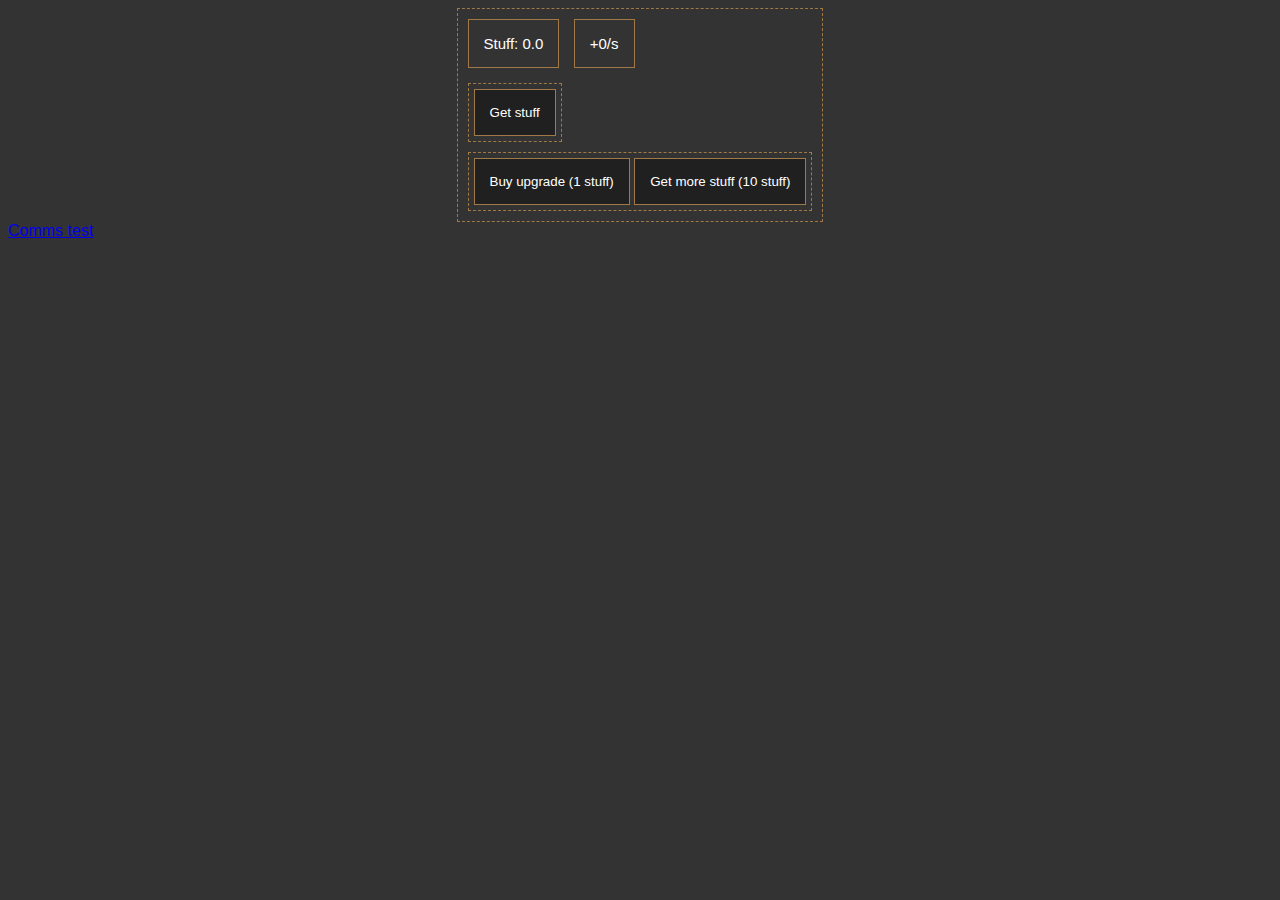
<file: index.html>
<!DOCTYPE html>
<html>
    <head>
        <link rel="stylesheet" href="style.css">
        <meta charset="UTF-8">
        <title>title</title>
    </head>
    <body>
        <div style = "text-align:center;"><div class="area gameArea">
            <div class="area counterArea">
            Stuff: <span id="counter">stuffAmount</span>
            </div>
            <div class="area counterArea">
            +<span id="upgradeCounter">upgradeAmount</span>/s
            </div>
            <br>
            <div class="area buttonArea">
                <button class="gameButton" type="button" onclick="gather()">Get <span id="gatherUpgradeCounter"></span>stuff</button>
            </div>
            <br>
            <div class="area buttonArea">
                <button class="gameButton" type="button" onclick="buy(this, 'Collector')">Buy upgrade (1 stuff)</button>
                <button class="gameButton" type="button" onclick="buy(this, 'Gather')">Get more stuff (10 stuff)</button>
            </div>
        </div></div>
        <a href="client.html">Comms test</a>
        <script src="script.js"></script>
    </body>
</html>
</file>
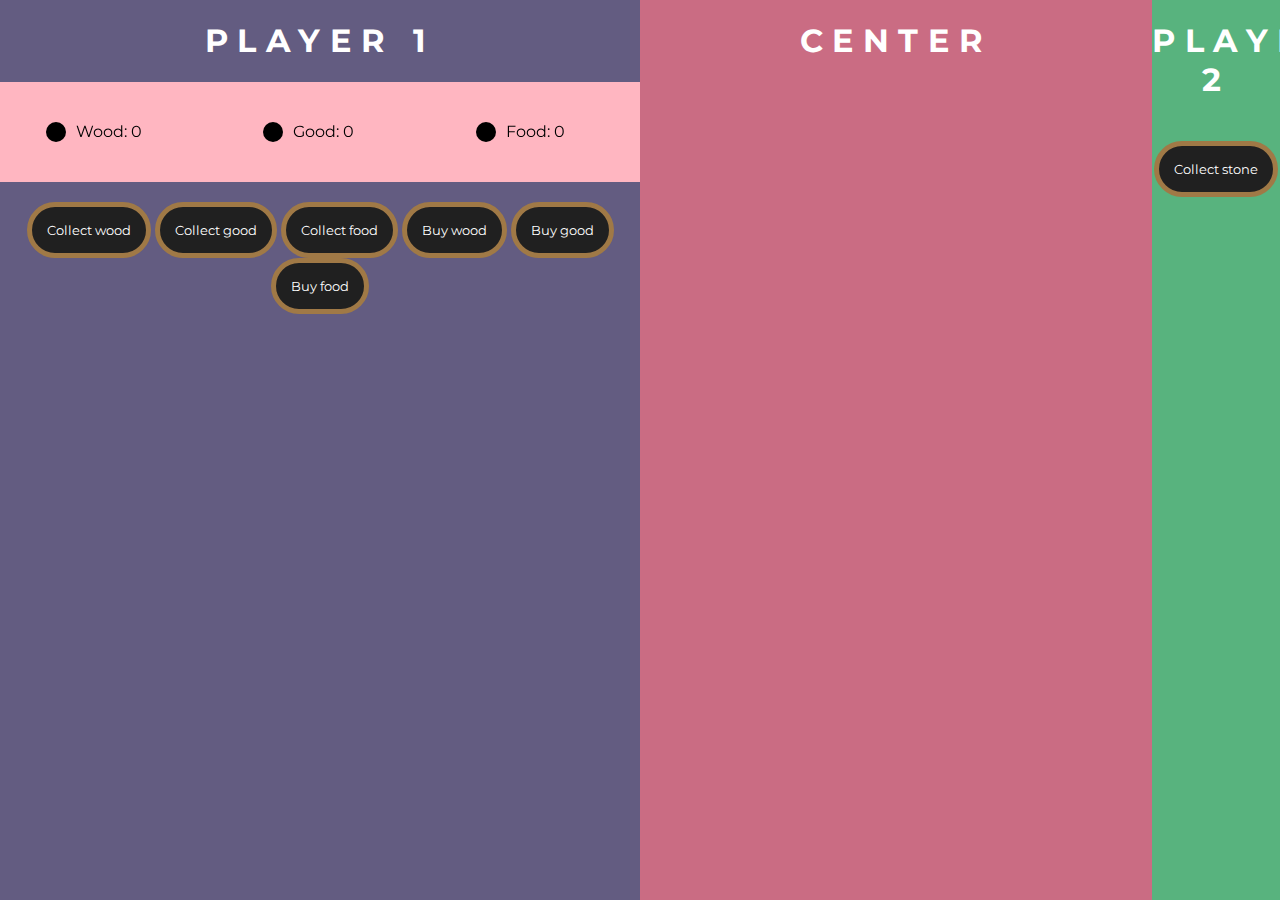
<file: clicker/index.html>
<!DOCTYPE html>
<html>
    <head>
        <link rel="stylesheet" href="styleClicker.css">
        <meta charset="UTF-8">
        <title>title</title>
        <meta name="viewport" content="width=device-width, user-scalable=no">
        <link href="https://fonts.googleapis.com/css?family=Montserrat&display=swap" rel="stylesheet">
    </head>
    <body>
        <div id="gameContainer">
            <div class="area" id="leftArea">
                <h1>PLAYER 1</h1>
                <div class="resources">
                    <div class="resource">
                        <div></div>
                        <span>Wood</span>:&nbsp;<span class="resourceAmount">0</span>
                        <canvas></canvas>
                    </div>
                    <div class="resource">
                        <div></div>
                        <span>Good</span>:&nbsp;<span class="resourceAmount">0</span>
                        <canvas></canvas>
                    </div>
                    <div class="resource">
                        <div></div>
                        <span>Food</span>:&nbsp;<span class="resourceAmount">0</span>
                        <canvas></canvas>
                    </div>
                </div>
                <button onclick="collect(0)">Collect wood</button>
                <button onclick="collect(1)">Collect good</button>
                <button onclick="collect(2)">Collect food</button>
                <button onclick="buy(0)">Buy wood</button>
                <button onclick="buy(1)">Buy good</button>
                <button onclick="buy(2)">Buy food</button>
            </div>
            <div class="area" id="centerArea">
                
                <h1>CENTER</h1>
            </div>
            <div class="area" id="rightArea">
                <h1>PLAYER 2</h1>
                <div class="resources">
                    
                </div>

                <button>Collect stone</button>
            </div>
        </div>
        <script src="clickerGame.js"></script>
    </body>
</html>
</file>
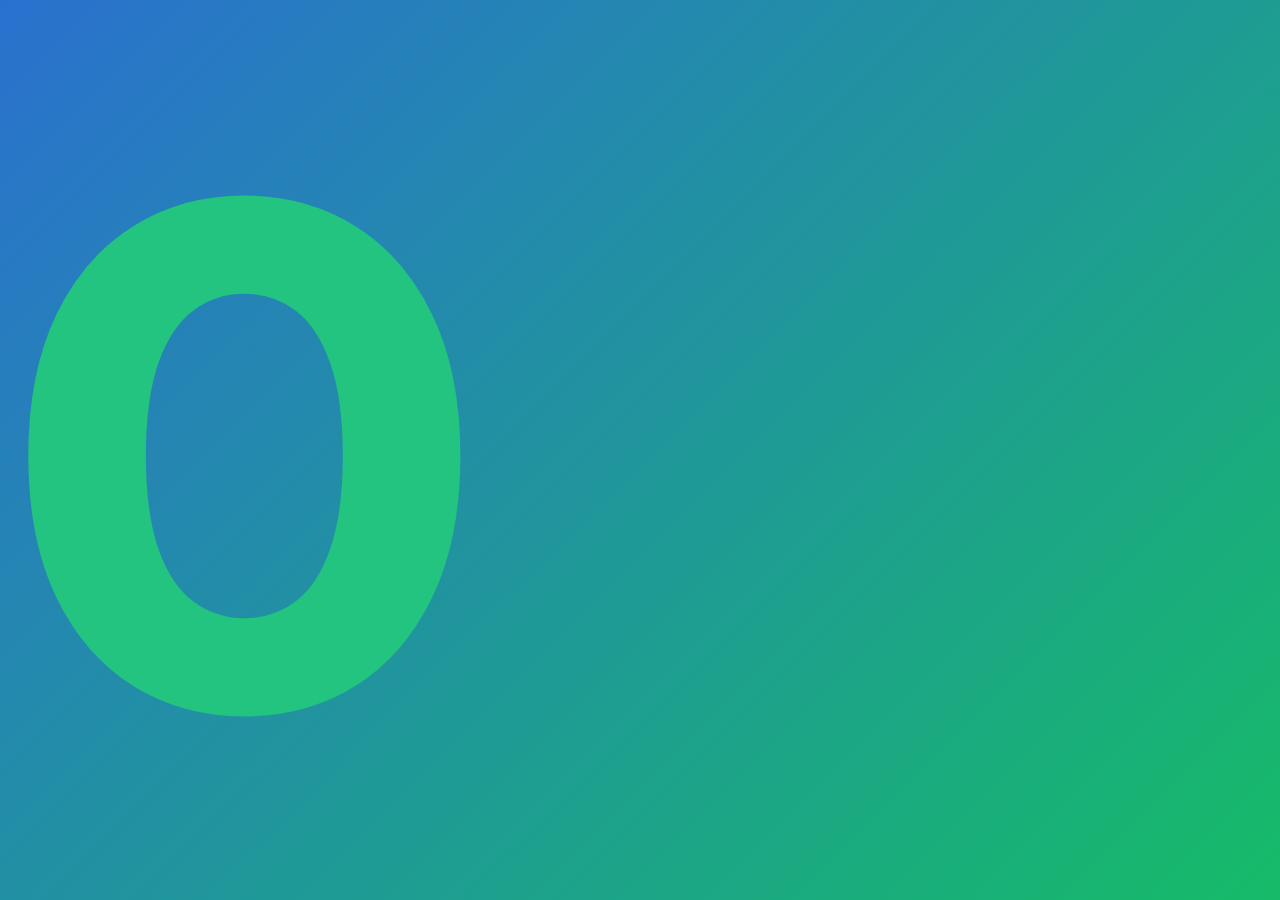
<file: clicker2/index.html>
<!DOCTYPE html>
<html>
    <head>
        <link rel="shortcut icon" type="image/png" href="../favicon.png"/>
        <link href="https://fonts.googleapis.com/css?family=Montserrat&display=swap" rel="stylesheet">
        <link rel="stylesheet" href="style.css">
        <meta charset="UTF-8">
        <title>Stuff Game</title>
        <meta name="viewport" content="width=device-width, user-scalable=no">
    </head>
    <body>
        <div id="gameContainer">
            <span class="resourceDisplay">0</span><br>
            <!--<button class="gameButton" onclick="collect(this, 0)">Collect Stuff</button>!-->
        </div>
        <script src="clicker.js"></script>
    </body>
</html>
</file>
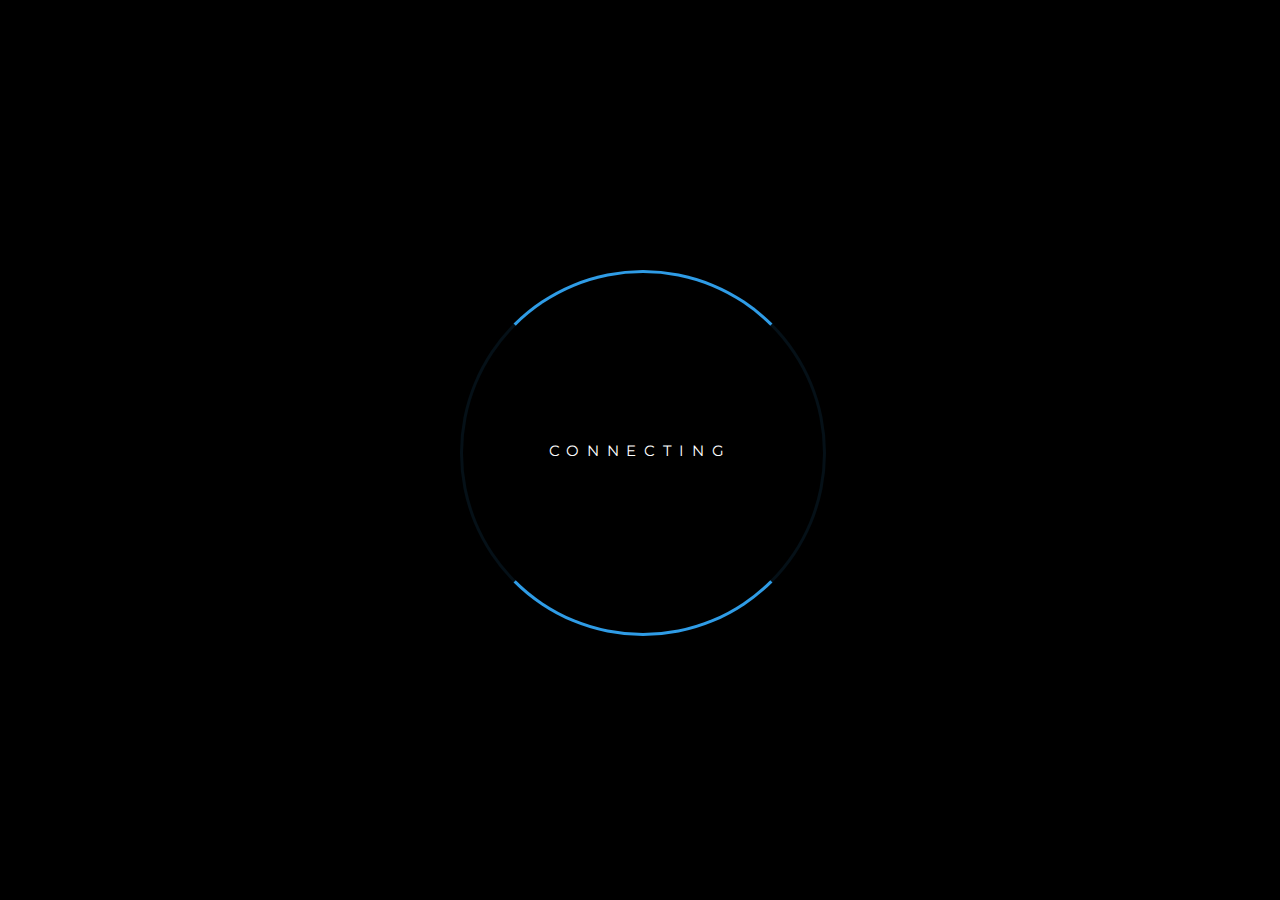
<file: game2/index.html>
<!DOCTYPE html>
<html>
    <head>
        <link rel="shortcut icon" type="image/png" href="../favicon.png"/>
        <link href="https://fonts.googleapis.com/css?family=Montserrat&display=swap" rel="stylesheet">
        <link rel="stylesheet" href="style.css">
        <meta charset="UTF-8">
        <title>Stuff Game</title>
        <meta name="viewport" content="width=device-width, user-scalable=no">
    </head>
    <body>
        <label id="themeSwitch"><input type="checkbox" onclick="themeChange()"></input><div></div></label>
        <div id="loadingScreen">
            <div id="loadingCircle"><div></div><span>CONNECTING</span></div>
        </div>
        <div id="gameArea">
            <div id="joystick"><div id="joystickKnob"></div></div>
            <canvas id="gameCanvas"></canvas>
            <div id="userID">ID</div>
        </div>

        <script src="game.js"></script>
    </body>
</html>
</file>
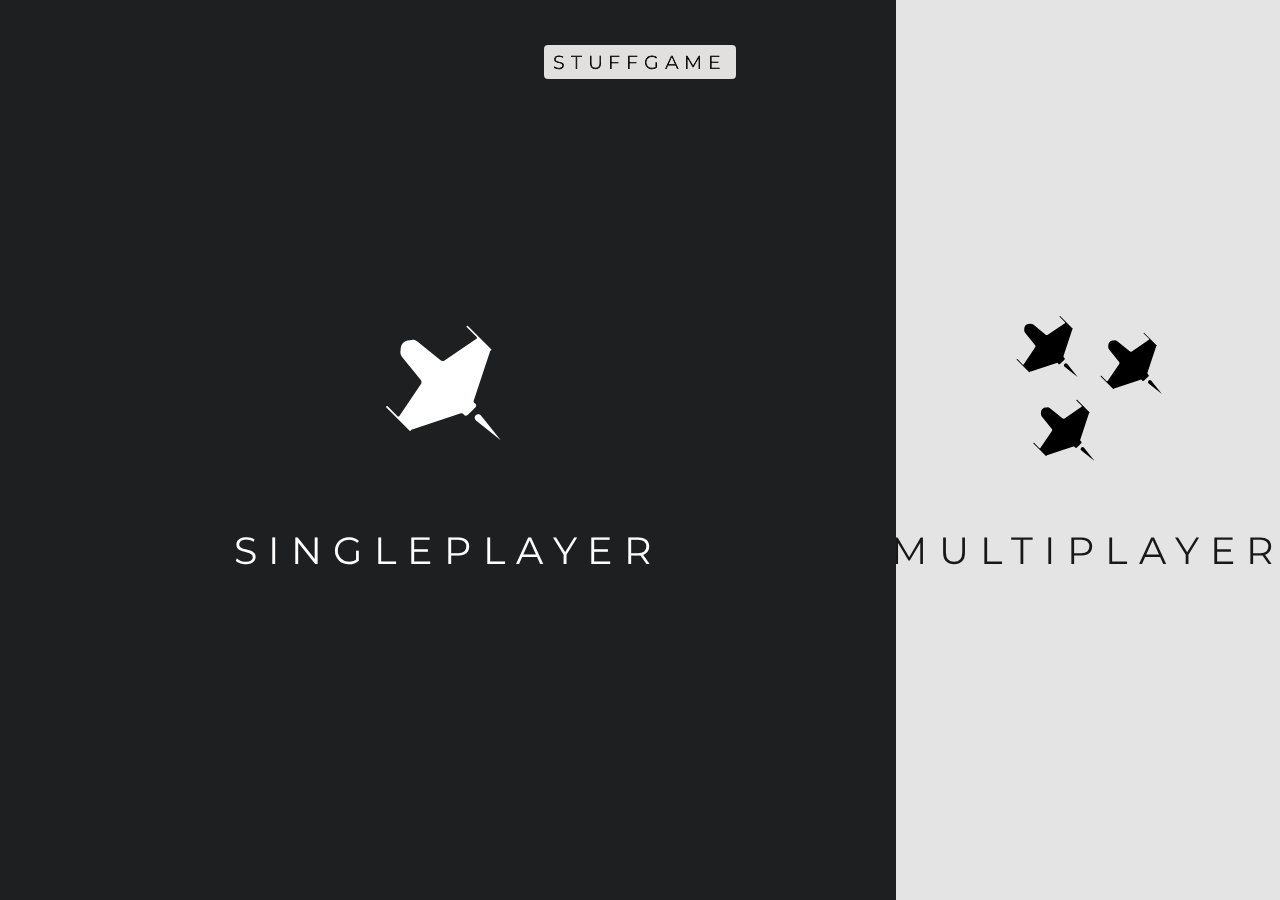
<file: game3/index.html>
<!DOCTYPE html>
<html>
    <head>
        <link rel="shortcut icon" type="image/png" href="../favicon.png"/>
        <link href="https://fonts.googleapis.com/css?family=Montserrat&display=swap" rel="stylesheet">
        <link rel="stylesheet" href="style.css">
        <meta charset="UTF-8">
        <title>Stuff Game</title>
        <meta name="viewport" content="width=device-width, user-scalable=no">
        <style>
            /*div{
                border-radius: 10px;
            }
            a{
                border-radius: 10px;
            }*/
            button{
                border-radius: 4px;
            }
            input{
                border-radius: 4px;
            }
            #title{
                border-radius: 4px;
                position:absolute;
                color:black;
                font-size:1.5vw;
                letter-spacing: .3em;
                mix-blend-mode: difference;
                top:5vh;
                left: 0; 
                right: 0; 
                margin-left: auto; 
                margin-right: auto; 
                width:15vw;
                text-align:center;
                /*border:3px solid white;*/
                padding-top:5px;
                padding-bottom:5px;
                background-color: white;

            }
            #gameSelectionWrapper{
                display:flex;
                width:100vw;
                height:100vh;
                flex-direction: row;
            }
            .gameSelectionArea{
                min-width: 0;
                overflow: hidden;
                display:flex;
                flex-wrap: wrap;
                justify-content: center;
                align-items: center;
                align-content: center;
                background:rgb(100,80,30);
                /*width:50vw;*/
                flex-basis:10%;
                flex-grow:1;
                flex-shrink:1;
                height:100vh;
                transition:flex-grow .8s ease;
                color:white;
                font-size:3vw;
                font-size:3em;
                letter-spacing: .3em;
                
            }
            .gameSelectionArea:hover{
                flex-grow:3;
                flex-shrink:1;
            }
            a{
                text-decoration:none;
                /*color:white;
                font-size:3em;
                letter-spacing: .3em;*/
                /*transition:letter-spacing 1s;*/
            }
            .gameSelectionIcon{
                display:block;
                flex-basis:200px;
                width:200px;
            }
            .gameSelectionArea > p {
                flex-basis:100%;
                text-align:center;
            }
            #nameSelection{
                background:rgb(207, 207, 207);
                width:100%;
                height:0px;
                transition:height .8s;
                display:flex;
                overflow:hidden;
                justify-content: center;
                align-items: center;
                flex-direction: column;

            }
            .gameSelectionArea:hover > #nameSelection {
                height:300px;
            }
            #nameSelection input{
                border:3px solid black;
                background:none;
                padding:20px;
                width:400px;
                font-family:inherit;
                font-size:.5em;
                letter-spacing: .1em;
                font-weight: bold;
                text-align:center;
            }
            #nameSelection button{
                padding:20px;
                margin-top:20px;
                margin-bottom:20px;
                border: none;
                
                font-family:inherit;
                font-size:.5em;
                letter-spacing: .5em;
                font-weight: bold;
                width:200px;
                transition:background-color .3s, letter-spacing .3s, color .3s;
            }
            button:focus {
                outline:0;
            }
            input:focus {
                outline:0;
            }
            .inactiveButton {
                background:rgb(207, 207, 207);
            }
            .activeButton{
                background:rgb(228, 228, 228);
            }
            .activeButton:hover{
                background:rgb(255, 255, 255);
            }
            #colorSelection{
                padding:20px;
                margin-top:20px;
                margin-bottom:20px;
                border: none;
                
                width:200px;
                color:black;
            }
            #startGame{
                margin-left:auto;
            }

            @media screen and (max-width: 100em) {
                .gameSelectionArea {
                    font-size: 3vw;
                }
            }
        </style>
    </head>
    <body>
        <div id="title">STUFFGAME</div>
        <div id="gameSelectionWrapper">
            <a href="singleplayer.html" class="gameSelectionArea" style="background:rgb(30, 31, 32);">
                <img src="images/Singleplayer Icon.svg" class="gameSelectionIcon">
                <p>SINGLEPLAYER</p>
            </a>
            <div class="gameSelectionArea" style="background:rgb(228, 228, 228); color: rgb(24, 24, 24);">
                <img src="images/Multiplayer Icon.svg" class="gameSelectionIcon">
                <p>MULTIPLAYER</p>
                <div id="nameSelection">
                    <input id="playerName" placeholder="PLAYER NAME">
                    <div style="display:flex; width:446px;">
                    <button id="colorSelection" onclick="newColor(this);">COLOR</button>
                    <button id="startGame" class="inactiveButton" onclick="startGame(1);">START</button>
                    </div>
                </div>
            </div>
        </div>

        <script src="selection.js"></script>
    </body>
</html>
</file>
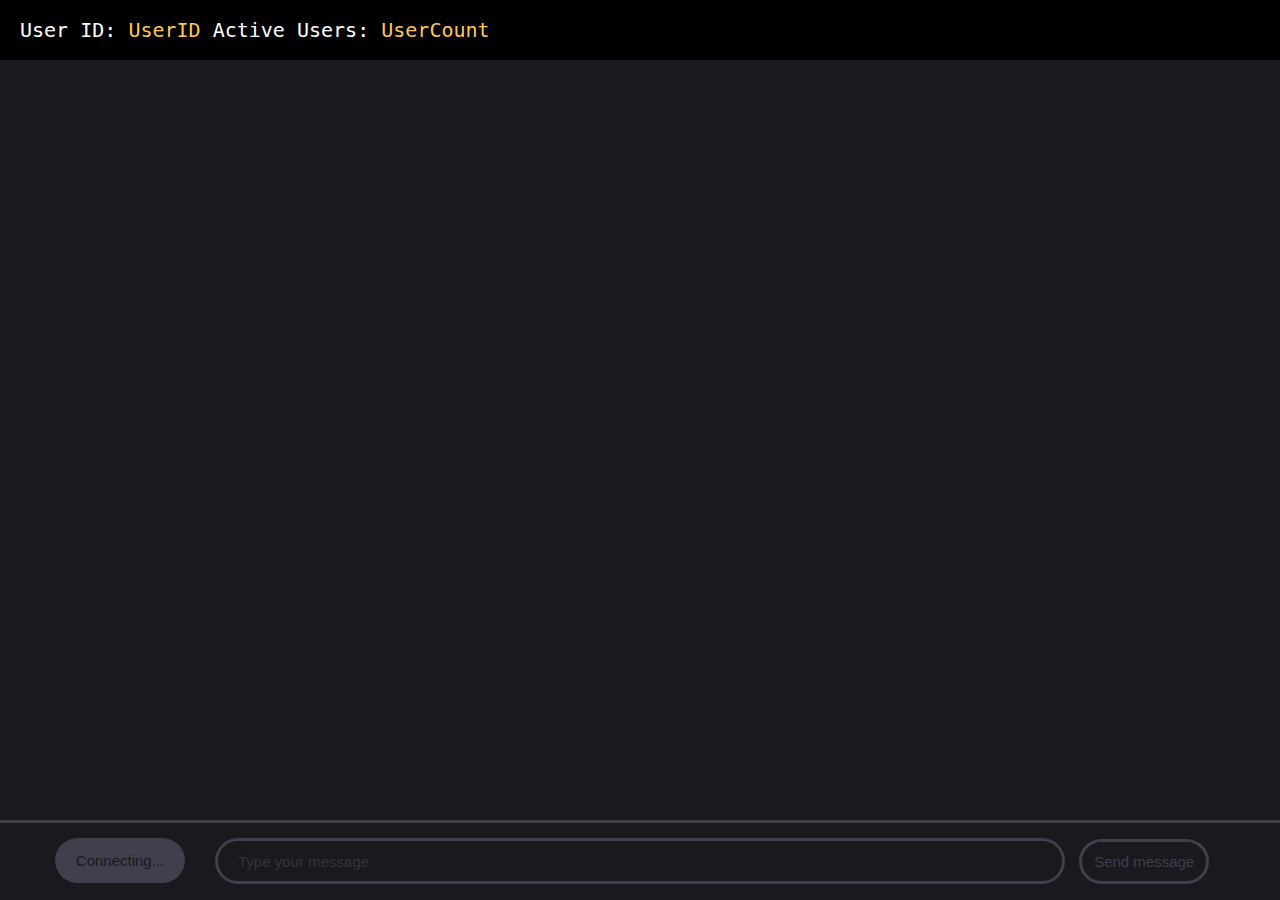
<file: client.html>
<!DOCTYPE html>
<html>
  <head>
    <meta charset="utf-8">
    <title>Fla píše!</title>
    <meta name="viewport" content="width=device-width, initial-scale=1"/>
    <style>
    * {
        font-family:verdana, sans-serif; font-size:15px; padding:0px;margin:0px;background-color:#19191E; color: white;
    }
    body{
        overflow-x: hidden;
    }
    p {
        margin:10px;
        margin-left:50px;
        line-height:18px;
        /*border-top: 1px #404040 solid;
        border-bottom: 1px #404040 solid;*/
        padding: 20px;
        color:#b5b5c0;
        background:#29292E;
        display:inline-block;
        border-radius: 30px;
        max-width:90%;
        overflow-wrap: break-word;
    }

    .ownMessage{
        background:black;
        color: white;
    }

    #content {
        padding:5px;
        /*position: absolute;*/
  bottom: 0;
  
  left: 0;
  width:99%
    }
    #input {
        height:40px;
        border-radius:30px;
        border:3px solid #403F4C;
        padding-left:20px;
        width:calc(80% - 200px);
        min-width:130px;
    }
    #input:focus{
        outline:0;
    }
    ::placeholder{
        opacity: 0.3;
    }
    #status {
        color:#19191E;
        width:5%;
        width:10%;
        min-width:130px;
        max-width:190px;
        height:45px;
        line-height:45px;
        float:left;
        text-align:center;
        background: #403F4C;
        border-radius: 30px;
    }
    #techInfo{
        font-family:monospace;
        font-size:20px;
        line-height:60px;
        padding: 0 20px 0 20px;
        width:calc(100% - 40px);
        background: #000000;
    }
    #techInfo span{
        font-family:inherit;
        font-size:inherit;
        line-height:inherit;
        background: inherit;
        color: #FFC857;
    }
    #sendMessage{
        width:10%;
        min-width:130px;
        max-width:190px;
        height:45px;
        margin-left:10px;
        background: none;
        color: #403F4C;
        border: 3px solid #403F4C;
        border-radius: 30px;
        transition: border-color .2s, color .2s;
    }
    #sendMessage:hover{
        color: #FFC857;
        border-color: #FFC857;
    }
    #sendMessage:focus{
        outline:0;
    }
    #content-wrapper{
        overflow-y: scroll; 
        /*position: relative;*/
        overflow-x:hidden;
        height: calc(100vh - 60px - 80px);
        width:100%; margin-left:auto; margin-right:auto;
        border-bottom: 3px solid #404040;
        display: flex;
        flex-direction: column;
        /*justify-content: flex-end;*/
    }
    #content-wrapper > :first-child{
        margin-top: auto !important;
    }
    .systemInfo{
        color:#b5b5c0;
        background:#29292E;
        color:black;
        background:#FFC857;
    }
    @media screen and (max-width:60em){
        #status{
            display:none;
        }
        #input{
            display:block;
            width:85%;
            margin:auto;
        }
        #sendMessage{
            display:none;
            min-width:0;
            overflow-x:hidden;
            overflow-y:hidden;
            width:40px;
        }
        p{
            margin-left:10px;
            padding: 15px;
            font-size:15px;
        }
        
    }
  </style>
  </head>
  <body>
      <div id="techInfo">User ID: <span id="userID">UserID</span> Active Users: <span id="userCount">UserCount</span></div>
      <div id="content-wrapper">
    <div id="content"></div></div>
    <div style="padding:15px 0 15px 0;">
      <div id="status" style = "margin-left:55px; margin-right: 30px;">Connecting...</div>
      <input type="text" id="input" disabled="none" placeholder="Type your message">
      <button id="sendMessage" onclick="sendMessage()">Send message</button>
    </div>
    <script src="client.js">
    </script>
  </body>
</html>
</file>
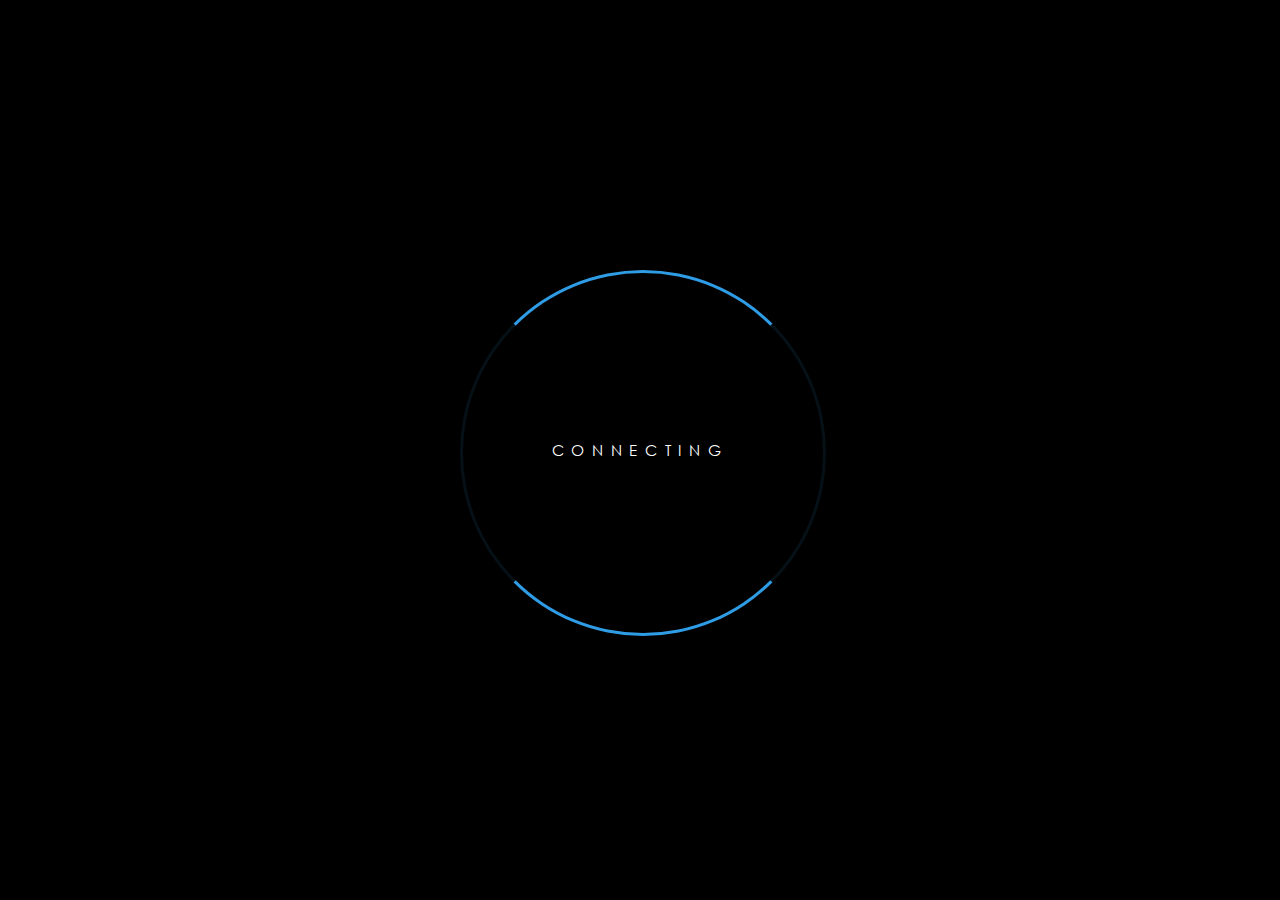
<file: game3/multiplayer.html>
<!DOCTYPE html>
<html>
    <head>
        <link rel="shortcut icon" type="image/png" href="../favicon.png"/>
        <link href="https://fonts.googleapis.com/css?family=Montserrat&display=swap" rel="stylesheet">
        <link rel="stylesheet" href="style.css">
        <meta charset="UTF-8">
        <title>Stuff Game</title>
        <meta name="viewport" content="width=device-width, user-scalable=no">
    <style>
        :root{
            --playerColor:blue;
            --textColor:black;
            --invertedTextColor:white;
        }
        body{
            font-family:"Century Gothic",Montserrat, sans-serif;
        }
        #menu{
            width:100vw;
            height:100vh;
            position:absolute;
            top:0;
            left:0;
            z-index:10;
            display:none;
            align-items: center;
            justify-content: center;
            flex-direction: column;
            background:none;
        }
        .menuBackground{
            display:flex;
            align-items: center;
            justify-content: center;
            flex-direction: column;
            width:100vw;
            height:100vh;
            background:black;
            color:white;
        }
        #menu button {
            margin:15px;
            padding:15px;
            padding-left:30px;
            padding-right:30px;
            border:none;
            font-family:inherit;
            font-size: 1.5em;
            letter-spacing: .2em;
            background:white;
            background:var(--playerColor);
            color:black;
            color:var(--textColor);
        }
        ul{
            width:300px;
            list-style: none;
            margin-left: 0;
            padding-left: 1em;
            text-indent: -1em;
        }
        .topList > li {
            color:var(--playerColor);
        }
        li{
            color:white;
        }
        .negativeTrait {
            color:#df4f4f;
        }
        #chat{
            position:absolute;
            left:50px;
            bottom:50px;
            color:white;
            z-index:1;
            display:flex;
            flex-direction: column;
            padding:5px;
        }
        #chatMessageContainer{
            width:500px;
            overflow:hidden;
        }
        .chatMessage{
            background:rgba(0,0,0,0.5);
            padding:10px;
            text-indent: -20px;
            padding-left:30px;
            word-break:break-all;
            display: block;
            animation: msgDisappear 15s;
            animation-fill-mode: forwards;
        }
        #chatBottom{
            width:100%;
            display:flex;
            flex-direction: row;
        }
        #chatInput{
            flex-grow:5;
            background:black;
            border:3px solid #414141;
            padding:10px;
            color:white;
            font-family: inherit;
            font-size:1em;
        }
        #chatInput:focus{
            outline: none;
        }
        #chatSend{
            flex-grow:1;
            background:#414141;
            border:none;
            color:white;
            font-family: inherit;
            font-size:1em;
        }
        #chatSend:hover{
            background:#5e5e5e;
        }
        @keyframes msgDisappear {
            0%{
                opacity:1;
            }
            95%{
                opacity:1;
            }
            100%{
                opacity:0;
                display:none;
            }
        }

        #leaderboard{
            position:absolute;
            z-index:1;
            top:20px;
            left:40vw;
            left:40vw;
            width:18vw;
            text-align:left;
            padding-left:1vw;
            padding-right:1vw;
            padding-top:10px;
            padding-bottom:0px;
            background-color: black;
            color:white;
            height:auto;
            transition:max-height .5s,opacity .5s;
            overflow:hidden;
        }

        .energySliderContainer {
            user-select:none;
            position:absolute;
            z-index:10;
            bottom:50px;
            right:50px;
            /*background:rgba(105, 105, 105, 0.26);*/
            background:rgb(19, 22, 25);
            border: 3px solid rgb(48, 48, 48);
            display:flex;
            flex-direction:column;
            padding:10px;
            padding-top:20px;
            color:gray;
        }

        .energySliderContainer::before{
            content:"Energy Distribution";
            position:absolute;
            display:block;
            top:-10px;
            left:32px;
            background:rgb(19, 22, 25);
            height:20px;
            padding-left:10px;
            padding-right:10px;
            margin:0;
            width:fit-content;
            text-align:center;
        }

        .energySlider{
            appearance: none;
            -webkit-appearance: none;
            height:3px;
            margin-top:15px;
            margin-bottom:15px;
            margin-right:5px;
            /*border:1px solid red;*/
            background:rgb(128, 128, 133);
            /*border:5px solid rgb(100, 100, 104);*/
            background:linear-gradient(90deg,rgba(128, 128, 128, 0),rgba(128, 128, 128, 0.486),var(--playerColor));
            /*background:linear-gradient(90deg,gray,gray,rgb(219, 50, 50));*/
        }
        .energySlider::-webkit-slider-thumb {
            appearance: none;
            -webkit-appearance: none;
            height:5px;
            width:15px;
            margin-top:13px;
            margin-bottom:13px;
            background:rgb(140, 140, 140);
        }

        #keySettings{
            width:100vw;
            height:100vh;
            position:absolute;
            top:0;
            left:0;
            z-index:11;
            display:none;
            align-items: center;
            justify-content: flex-start;
            flex-direction: column;
            background:rgb(36, 36, 36);
            overflow-y: auto;
        }
        #keySettingsList {
            display:flex;
            flex-direction: column;
            align-items: center;
            justify-content: flex-start;
            width:80%;
        }
        .settingsSlider {
            margin-left:10px;
        }
        .keySettingsItem{
            padding:0;
            margin:0;
            flex-direction: row;
            background:rgb(49, 49, 49);
            height:100px;
            width:60%;
            /*border-top: 3px solid black;
            border-bottom: 3px solid black;*/
            display:flex;
            align-items: center;
        }
        .keySettingsItem h1{
            font-size: 1.5em;
            color: var(--playerColor);
            flex-grow: 0;
            /*flex-basis: 300px;*/
            line-height: 100px;
            /*width:500px;*/
            text-align: left;
            padding:0;
            margin:0;
            margin-left:50px;
            padding-right:50px;
        }
        .keySettingsItem .buttonContainer{
            background:none;
            border:none;
            /*margin-left:auto;*/
            text-align: center;
            flex-grow: 0;
            flex-shrink:0;
            flex-basis: 50px;
            width:300px;
            align-items: center;
            justify-content: flex-end;
            padding-right:25px;
            margin-left:50px;
            display:flex;
        }
        .keySettingsLine{
            height:5px;
            flex-grow:100;
            flex-basis:0px;
            background:rgb(218, 218, 218);
        }
        .keySettingsItem button{
            font-weight: bold;
            font-size: 30px;
            color:var(--textColor);
            font-family: inherit;
            background:var(--playerColor);
            border:none;
            text-align: center;
            /*width:50%;*/
            min-width: 50px;
            height:50px;
            filter: brightness(1);
            transition: background-color .1s, filter .2s;
        }
        .keySettingsItem button:hover{
            filter: brightness(1.5);
        }
        .keySettingsItem button:focus{
            outline: 5px solid var(--playerColor);
            background:var(--invertedTextColor);
        }

        
        
    </style>
    </head>
    <body>

        <div id="chat">
            <div id="chatMessageContainer">
        </div>
        <div id="chatBottom">
            <input id="chatInput" placeholder="Chat">
            <button id="chatSend" onclick="sendChat()">Send</button>
        </div>
        </div>

        <div id="leaderboard" style="max-height:30px;opacity:.2;">
            <div style="width:100%;text-align: center;">[TAB] Leaderboard</div>
            <ol id="leaderboardList">
                <li>Player</li>
                <li>Player</li>
                <li>Player</li>
                <li>Player</li>
                <li>Player</li>
                <li>Player</li>
                <li>Player</li>
                <li>Player</li>
                <li>Player</li>
                <li>Player</li>
            </ol>
        </div>

        <div class = energySliderContainer>
            <span style="display:flex; align-items: center;"><input type="range" id="sliderEngine" class="energySlider"  min="0" max="2" step="0.1"> Engine</span>
            <span style="display:flex; align-items: center;"><input type="range" id="sliderWeapons" class="energySlider" min="0" max="2" step="0.1"> Weapons</span>
            <span style="display:flex; align-items: center;"><input type="range" id="sliderShields" class="energySlider" min="0" max="2" step="0.1"> Shields</span>
        </div>

        <div id="menu">
            <div class = "menuBackground">
                <button onclick="openKeySettings()">⚙️Settings</button>
                <h1>SHOP</h1>
                <span>Score: <span id="scoreDisplay">NaN</span></span>
                <br>
                <div style="display:flex;flex-direction:row;align-items:center;font-size:5em;"><img src="images/player0.png" id="shipImage" style="width:256px;"> 🡆 <img src="images/player0.png" id="nextShipImage" style="width:256px;opacity:.5;"></div>
                <span>Current ship: <span style="color:var(--playerColor)" id="shipNameDisplay">unknown</span>
                &nbsp;Next level: <span style="color:var(--playerColor)" id="nextShipNameDisplay">unknown</span></span>
                <ul class="topList">
                    <li>Max HP + 1</li>
                    <li>Main Weapon:
                        <ul>
                            <li>Shooting Speed + 10 %</li>
                        </ul>
                    </li>
                    <li>Engine:
                        <ul>
                            <li>Thrust + 20 %</li>
                            <li>Rotation speed + 0.5</li>
                        </ul>
                    </li>
                    <li>Ship Reactor:
                        <ul>
                            <li>Energy Capacity + 20</li>
                            <li>Energy Recharge + 2/s</li>
                        </ul>
                    </li>
                    <li>Shield:
                        <ul>
                            <li>Shield Capacity + 1</li>
                            <li>Shield Recharge + 0.1/s</li>
                            <li class="negativeTrait">Shield Energy Consumption + 3/s<li>
                        </ul>
                    </li>

                </ul>
                <span>Cost: <span id="costDisplay">NaN</span> score</span>
                <div>
                <button onclick="upgrade(1)">
                    UPGRADE 1
                </button>
                <button onclick="upgrade(2)">
                    UPGRADE 2
                </button>
            </div>
            </div>
        </div>

        <div id="keySettings">
            <span style="display:flex; align-items: center; color:white;padding:50px;font-size:1.5em;">Max Stars on Screen<input type="range" id="sliderStars" class="settingsSlider"  min="0" max="1" step="0.05" value="0.5"><span id = "tempStarsAmount"></span></span>
            <span style = "color:white;font-size:1.5em">FPS:</span><span style = "color:white;font-size:1.5em"id="tempFps"></span>
            <br>
            <h1 style="color:white;">Key Bindings</h1>
            <br>
            <br>
            <br>
            <div id="keySettingsList">
                <div class=keySettingsItem><h1>Forward</h1><div class="buttonContainer"><button class="keyAssign" onclick="keyAssign(this)" >W</button></div></div>
            </div>
            
        </div>
        
        <div id="loadingScreen">
            <div id="loadingCircle"><div></div><span>CONNECTING</span></div>
        </div>
        <div id="gameArea">
            <canvas id="gameCanvas"></canvas>
        </div>

        <script src="game.js"></script>
    </body>
</html>
</file>
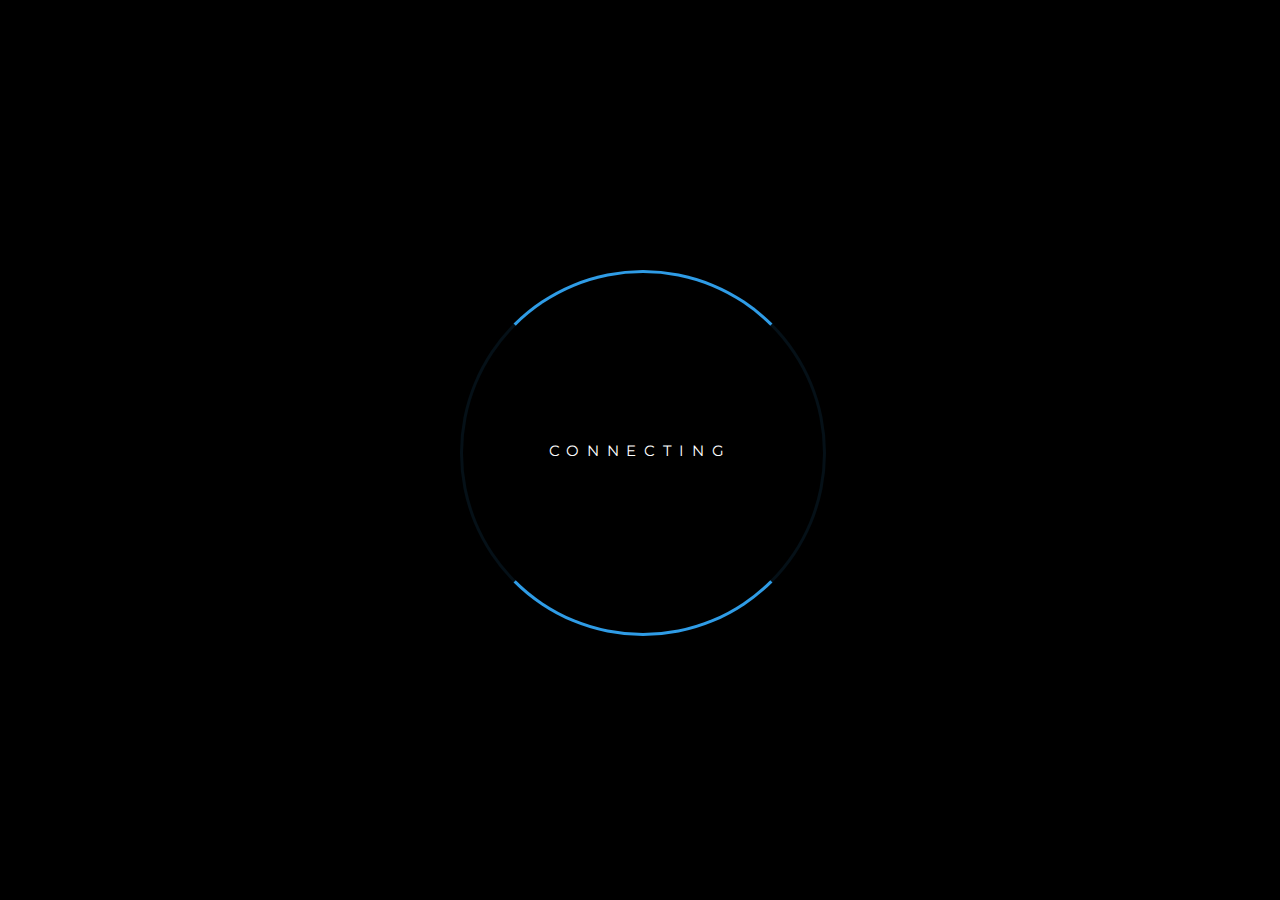
<file: game3/singleplayer.html>
<!DOCTYPE html>
<html>
    <head>
        <link rel="shortcut icon" type="image/png" href="../favicon.png"/>
        <link href="https://fonts.googleapis.com/css?family=Montserrat&display=swap" rel="stylesheet">
        <link rel="stylesheet" href="style.css">
        <meta charset="UTF-8">
        <title>Stuff Game</title>
        <meta name="viewport" content="width=device-width, user-scalable=no">
    </head>
    <body>
    
        <div id="loadingScreen">
            <div id="loadingCircle"><div></div><span>CONNECTING</span></div>
        </div>
        <div id="gameArea">
            <div id="joystick"><div id="joystickKnob"></div></div>
            <canvas id="gameCanvas"></canvas>
            <div id="userID">ID</div>
        </div>

        <script src="singleplayer.js"></script>
    </body>
</html>
</file>
<file: style.css>
body{
    background:rgb(51, 51, 51);
    font-family:Verdana, sans-serif;
    color:white;
}
.gameText{
    color:white;
}
.gameButton{
    font-family:inherit;
    color: white;
    background: rgb(32, 32, 32);
    border: 1px rgb(160, 121, 70) solid;
    padding:15px;
    border-radius: 0px;
    transition: color .1s, background-color .1s, border-color .3s, transform 500s ease-in;
}
.gameButton:hover{
    border-color: rgb(204, 159, 100);
    transform: translateX(10000px);
}
.gameButton:active{
    background: rgb(22, 22, 22);
}
button:focus {outline:0;}
.area{
    border: 1px rgb(160, 121, 70) dashed;
    padding: 5px;
    display:inline-block;
}
.counterArea{
    border-style: solid;
    font-size: 15px;
    padding: 15px;
    margin:5px;
    margin-bottom: 10px;
    transition: color .1s, background-color .1s, border-color .2s;

}
.buttonArea{
    margin:5px;
}
.gameArea{
    text-align:left;
}
</file>
<file: clicker/styleClicker.css>
body{
    background:rgb(51, 51, 51);
    font-family:Verdana, sans-serif;
    color:white;
    margin:0;
    padding:0;
    font-family:Montserrat,Verdana,sans-serif;
}

button{
    font-family:inherit;
    color: white;
    background: rgb(32, 32, 32);
    border: 5px rgb(160, 121, 70) solid;
    padding:15px;
    border-radius: 30px;
    transition: color .1s, background-color .1s, border-color .3s;
}
button:active{
    background: rgb(160, 121, 70);
}

button:focus {outline:0;}

#gameContainer{
    display:flex;
    flex-direction: row;
    height:100vh;
    width:100vw;
}

#leftArea{
    background-color:#635c81;
    /*flex-grow:15;*/
    width:50%;
}
#rightArea{
    background-color:#58b37e;
    /*flex-grow:15;*/
    width:10%;
}
#centerArea{
    background-color:#ca6c83;
    /*flex-grow:10;*/
    width:40%;
}
.area{
    height:100%;
    text-align:center;
    overflow-y:auto;
}
.resources{
    width:100%;
    height:100px;
    background-color:white;
    margin-bottom:20px;
    display:flex;
    flex-direction: row;
    color:black;
}
#rightArea > .resources {
    flex-direction: column;
    height:auto;
}
#rightArea > .resources > .resource {
    height:80px;
}
.resource{
    flex-grow:1;
    display:flex;
    align-items: center;
    justify-content: center;
    line-height:20px;
    z-index:1;
    position:relative;
}

.resource > div {
    background:black;
    width:20px;
    height:20px;
    border-radius:100%;
    margin:10px;
    flex-shrink:0;
    z-index:1;
}
.resource > span {
    z-index:1;
}
h1{
    letter-spacing: .3em;
}
.resource > canvas {
    position:absolute;
    left:0;
    top:0;
    width:100%;
    height:100%;
    background-color:lightpink;
    z-index:-1;
}
.resource > .resourceAmount {
    text-align:left;
    width:50px;
    overflow:hidden;
}
</file>
<file: clicker2/style.css>
body{
    font-family:Montserrat, Verdana, sans-serif;
    background-color:rgb(72, 147, 177);
    background:linear-gradient(-45deg,rgb(22, 187, 104) 0%,rgb(42, 113, 207) 100%);
    padding:0;
    margin:0;
    overflow-x:hidden;
    transition:background 1s;
}
.gameButton{
    font-family:inherit;
    background:rgb(34, 196, 128);
    padding:10px;
    border:0;
    border-radius:10px;
    color:white;
}
.gameButton:active{
    outline:0;
}
.resourceDisplay{
    font-size:80vh;
    font-weight: bold;
    width:100vw;
    text-align:left;
    line-height:100vh;
    position:absolute;
    z-index:-1;
    color:rgb(34, 196, 128);
    
}
#gameContainer{
    width:100vw;
    height:100vh;
    display:flex;
    align-items: center;
    justify-content: center;
}
</file>
<file: game2/style.css>
:root{
    --c:black;
}
body {
    padding:0;
    margin:0;
    overflow:hidden;
    font-family:Montserrat,Verdana,sans-serif;
    width:100%;
}
#gameArea{
    position:relative;
    width:100%;
    height:100vh;
    overflow:hidden;
    transition:background-color 1s;
}
.player{
    font-family:Verdana, sans-serif;
    position:absolute;
    width:50px;
    height:50px;
    text-align:center;
    line-height: 50px;
    background:red;
    border-radius: 100%;
    border:10px solid rgba(0,0,0,.1);
    background-clip: padding-box;
    left:0;
    top:0;
}
#gameCanvas{
    width:100%;
    height:100%;
}
#loadingScreen{
    width:100vw;
    height:100vh;
    position:absolute;
    top:0;
    left:0;
    z-index:10;
    display:flex;
    align-items: center;
    justify-content: center;
    background: linear-gradient(130deg, rgba(255,208,126,1) 0%, rgba(255,135,188,1) 100%);
    background:black;
    color:white;
}
#loadingCircle{
    text-align:center;
    position:relative;
    width:40vw;
    height:40vw;
    max-width:40vh;
    max-height:40vh;
    display:flex;
    align-items: center;
    justify-content: center;
    font-size:calc(.45vw + .6em);
    
}
#loadingCircle > div{
    position:absolute;
    top:0;
    left:0;
    border-top: .2em solid rgb(47, 156, 230);
    border-left: .2em solid rgba(47, 156, 230,0.1);
    border-bottom: .2em solid rgba(47, 156, 230,1);
    border-right: .2em solid rgba(47, 156, 230,0.1);
    width:inherit;
    height:inherit;
    max-width:inherit;
    max-height:inherit;
    border-radius:100%;
    margin:auto;
    color:white;
    text-align:center;
    /*background:rgb(240, 97, 159);*/
    animation:loading 1s linear 0s infinite;
}
#loadingCircle > span {
    letter-spacing: .5em;
    width:90%;
    padding:0 1em 0 1em;
}

#joystick{
    position:absolute;
    width:50px;
    height:50px;
    top:-100px;
    left:-100px;
    border-radius: 100%;
    border:10px solid rgba(0,0,0,.2);
    /*background:rgba(0,0,0,.1);*/
    z-index:1;
}
#joystickKnob{
    position:absolute;
    width:40px;
    height:40px;
    top:0px;
    left:0px;
    border-radius: 100%;
    background:rgba(0, 0, 0, .2);
    z-index:1;
}

#themeSwitch{
    z-index:1;
    position:fixed;
    right:50px;
    top:50px;
    width:60px;
    height:30px;
    background:black;
    border-radius:20px;
    transition:background-color 1s;

}
#themeSwitch > input{
    opacity:0;
}
#themeSwitch > input:checked + div{
    left:32px;
}
#themeSwitch > div{
    transition:left .5s, background-color 1s;
    position:absolute;
    top:2px;
    left:2px;
    height:26px;
    width:26px;
    background:white;
    border-radius:20px;
}
#themeSwitch:after{
    position:absolute;
    top:45px;
    left:0px;
    width:130px;
    content:"Theme";
    color:red;
    color:var(--c);
    transition:color 1s;
}

@keyframes loading{
    0%{
        transform:rotateZ(0);
    }
    100%{
        transform:rotateZ(360deg);
    }
}
@keyframes startGame{
    0%{
        top:0;
    }
    100%{
        top:-100vh;
    }
}
</file>
<file: game3/style.css>
:root{
    --c:black;
}
@font-face {
    font-family: 'Century Gothic';
    font-style: normal;
    src: url("font/Century Gothic.ttf");
  }
body {
    padding:0;
    margin:0;
    overflow:hidden;
    font-family:Montserrat,Verdana,sans-serif;
    width:100%;
}
#gameArea{
    position:relative;
    width:100%;
    height:100vh;
    overflow:hidden;
    background-color:black;
    transition:background-color 1s;
}
.player{
    font-family:Verdana, sans-serif;
    position:absolute;
    width:50px;
    height:50px;
    text-align:center;
    line-height: 50px;
    background:red;
    border-radius: 100%;
    border:10px solid rgba(0,0,0,.1);
    background-clip: padding-box;
    left:0;
    top:0;
}
#gameCanvas{
    width:100%;
    height:100%;
}
#loadingScreen{
    width:100vw;
    height:100vh;
    position:absolute;
    top:0;
    left:0;
    z-index:10;
    display:flex;
    align-items: center;
    justify-content: center;
    background: linear-gradient(130deg, rgba(255,208,126,1) 0%, rgba(255,135,188,1) 100%);
    background:black;
    color:white;
}
#loadingCircle{
    text-align:center;
    position:relative;
    width:40vw;
    height:40vw;
    max-width:40vh;
    max-height:40vh;
    display:flex;
    align-items: center;
    justify-content: center;
    font-size:calc(.45vw + .6em);
    
}
#loadingCircle > div{
    position:absolute;
    top:0;
    left:0;
    border-top: .2em solid rgb(47, 156, 230);
    border-left: .2em solid rgba(47, 156, 230,0.1);
    border-bottom: .2em solid rgba(47, 156, 230,1);
    border-right: .2em solid rgba(47, 156, 230,0.1);
    width:inherit;
    height:inherit;
    max-width:inherit;
    max-height:inherit;
    border-radius:100%;
    margin:auto;
    color:white;
    text-align:center;
    /*background:rgb(240, 97, 159);*/
    animation:loading 1s linear 0s infinite,hue 3s infinite linear;
}
#loadingCircle > span {
    letter-spacing: .5em;
    width:90%;
    padding:0 1em 0 1em;
}

#joystick{
    position:absolute;
    width:50px;
    height:50px;
    top:-100px;
    left:-100px;
    border-radius: 100%;
    border:10px solid rgba(0,0,0,.2);
    /*background:rgba(0,0,0,.1);*/
    z-index:1;
}
#joystickKnob{
    position:absolute;
    width:40px;
    height:40px;
    top:0px;
    left:0px;
    border-radius: 100%;
    background:rgba(0, 0, 0, .2);
    z-index:1;
}

#themeSwitch{
    z-index:1;
    position:fixed;
    right:50px;
    top:50px;
    width:60px;
    height:30px;
    background:black;
    border-radius:20px;
    transition:background-color 1s;

}
#themeSwitch > input{
    opacity:0;
}
#themeSwitch > input:checked + div{
    left:32px;
}
#themeSwitch > div{
    transition:left .5s, background-color 1s;
    position:absolute;
    top:2px;
    left:2px;
    height:26px;
    width:26px;
    background:white;
    border-radius:20px;
}
#themeSwitch:after{
    position:absolute;
    top:45px;
    left:0px;
    width:130px;
    content:"Theme";
    color:red;
    color:var(--c);
    transition:color 1s;
}

@keyframes loading{
    0%{
        transform:rotateZ(0);
    }
    100%{
        transform:rotateZ(360deg);
    }
}
@keyframes startGame{
    0%{
        top:0;
    }
    100%{
        top:-100vh;
    }
}

@keyframes hue{
    0% {filter: hue-rotate(0deg);}
    100% {filter: hue-rotate(360deg);}
}
</file>
